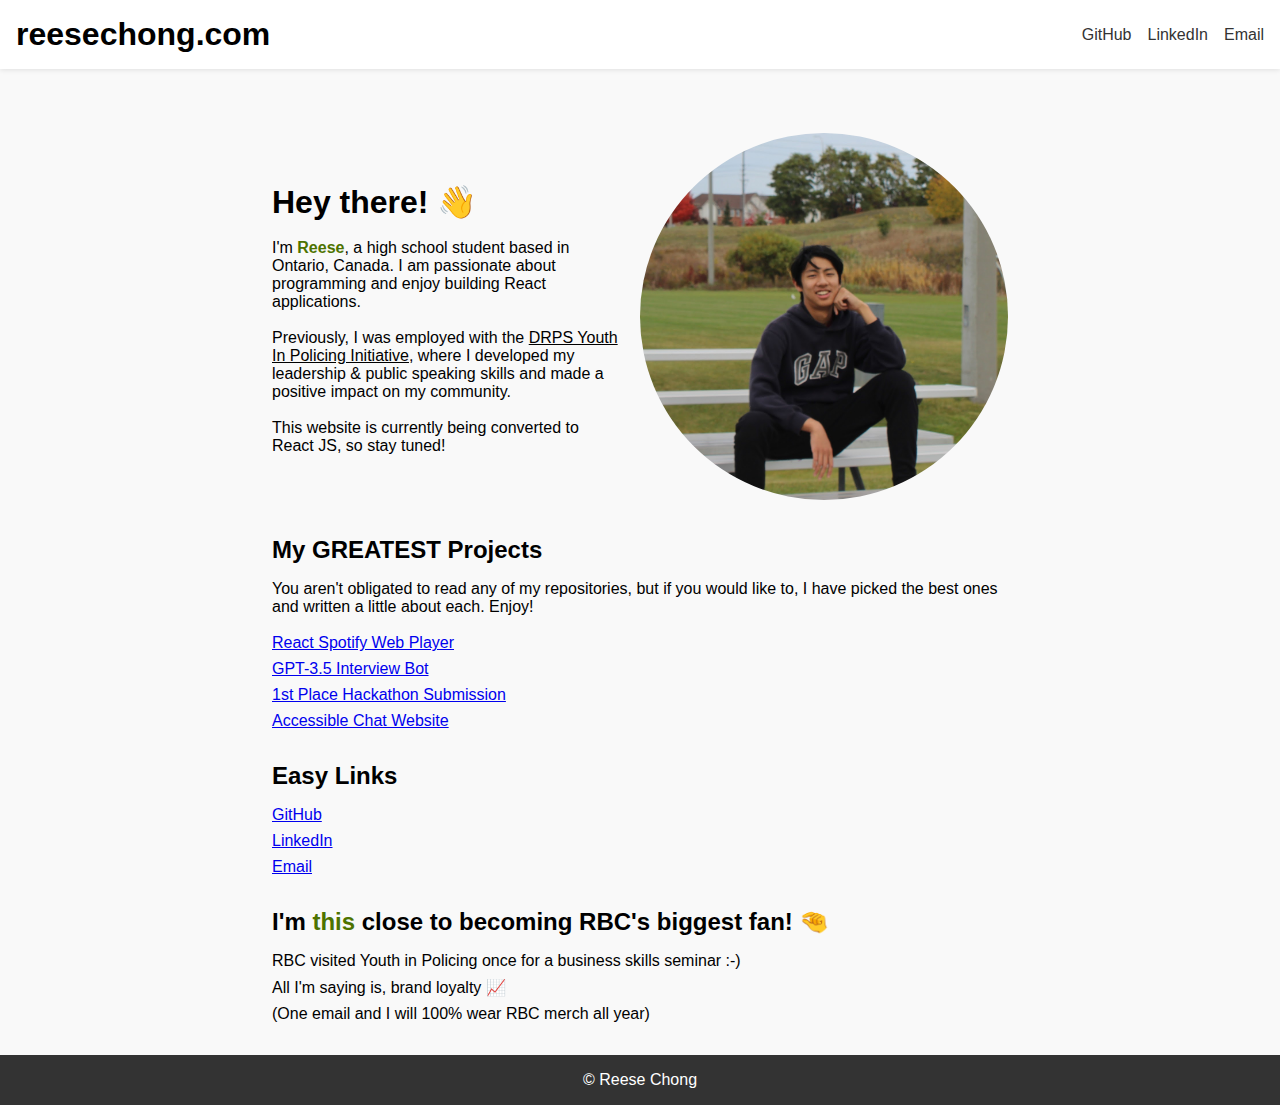
<file: index.html>
<!DOCTYPE html>
<html>
<head>
	<title>reesechong.com</title>
	<link rel="stylesheet" type="text/css" href="style.css">
	<meta name="viewport" content="width=device-width, initial-scale=1">
    <link rel="icon" type="image/x-icon" href="favicon.ico">
</head>
<body>
	<header>
		<h1>reesechong.com</h1>
		<nav>
			<ul>
                <li><a href="https://github.com/r-chong">GitHub</a></li>
                <li><a href="https://linkedin.com/in/reesechong">LinkedIn</a></li>
				<!-- <li><a href="#about">About</a></li>
				<li><a href="#projects">Projects</a></li> -->
				<li><a href="mailto:dev.reese.chong@gmail.com">Email</a></li>
			</ul>
		</nav>
	</header>

    <main>
        <section id="about" class="about-section">
            <div class="about-flex-container">
              <div class="about-text">
                <h1>Hey there! &#x1F44B;</h1>
                <br>
                <p>I'm <span>Reese</span>, a high school student based in Ontario, Canada. I am passionate about programming and enjoy building React applications. </p>
                <br>
                <p>Previously, I was employed with the <a href="https://sites.google.com/ddsbstudent.ca/reese-chong-digital-portfolio/youth-in-policing?authuser=0" style="color:black">DRPS Youth In Policing Initiative</a>, where I developed my leadership & public speaking skills and made a positive impact on my community.</p>
                <br>
                <p>This website is currently being converted to React JS, so stay tuned!</p>
              </div>
              <div class="picture">
                <img src="Assets\casual.jpg" alt="Your Picture">
              </div>
            </div>
          </section>
    
        <section id="projects" class="projects-section">
            <h2>My GREATEST Projects</h2>
            <p>You aren't obligated to read any of my repositories, but if you would like to, I have picked the best ones and written a little about each. Enjoy!</p><br>
            <ul>
                <li><a href="Projects/react-spotty.html">React Spotify Web Player</a></li>
                <li><a href="Projects/gpt-interview-bot.html">GPT-3.5 Interview Bot</a></li>
                <li><a href="Projects/hackathon.html">1st Place Hackathon Submission</a></li>
                <li><a href="Projects/chat.html">Accessible Chat Website</a></li>
            </ul>
        </section>

        <section id="links" class="links-section">
            <h2>Easy Links</h2>
            <ul>
                <li><a href="https://github.com/r-chong">GitHub</a></li>
                <li><a href="https://linkedin.com/in/reesechong">LinkedIn</a></li>
                <li><a href="#">Email</a></li>
            </ul>
        </section>

        <section id="links" class="links-section">
            <h2>I'm <span>this</span> close to becoming RBC's biggest fan! &#x1F90F;</h2>
            <ul>
                <li>RBC visited Youth in Policing once for a business skills seminar :-)</li>
                <li>All I'm saying is, brand loyalty &#x1F4C8;</li>
                <li>(One email and I will 100% wear RBC merch all year)</li>
            </ul>
        </section>
    </main>
    
    <footer>
        <p>&copy; Reese Chong</p>
    </footer>
    
    <script>
        const toggleSwitch = document.querySelector('.toggle-input');
	
        function switchTheme(event) {
            if (event.target.checked) {
                document.documentElement.setAttribute('data-theme', 'dark');
                localStorage.setItem('theme', 'dark');
            } else {
                document.documentElement.setAttribute('data-theme', 'light');
                localStorage.setItem('theme', 'light');
            }
        }

        toggleSwitch.addEventListener('change', switchTheme, false);

        const currentTheme = localStorage.getItem('theme') ? localStorage.getItem('theme') : null;

        if (currentTheme) {
            document.documentElement.setAttribute('data-theme', currentTheme);

        if (currentTheme === 'dark') {
            toggleSwitch.checked = true;
        }
    }
    </script>
</file>
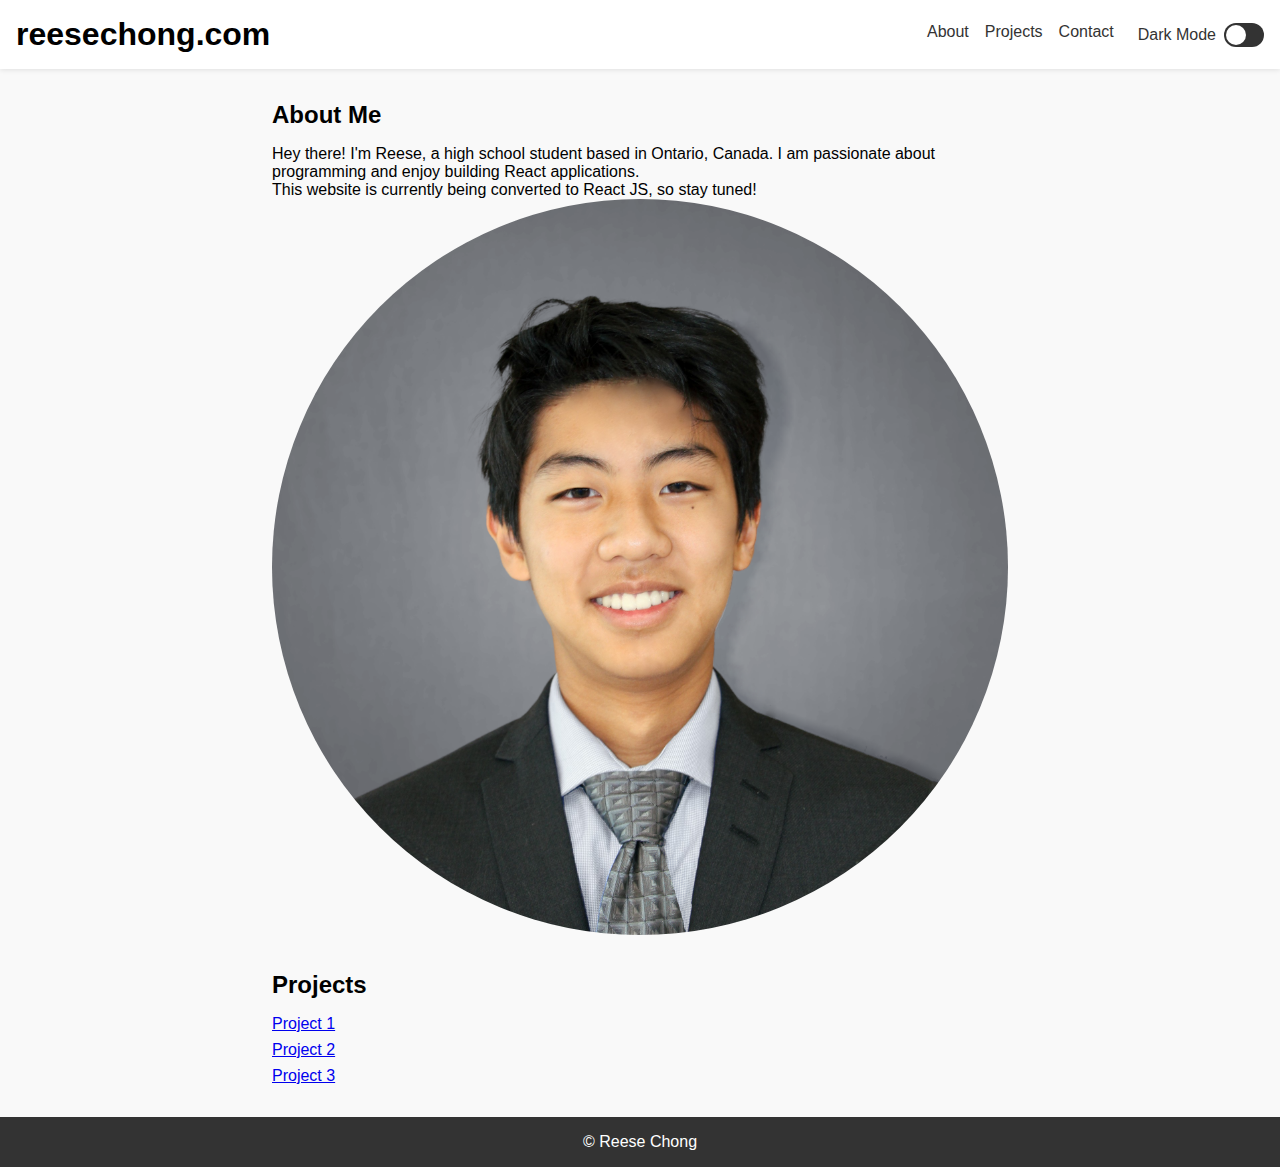
<file: vanilla-index.html>
<!DOCTYPE html>
<html>
<head>
	<title>reesechong.com</title>
	<link rel="stylesheet" type="text/css" href="style.css">
</head>
<body>
	<header>
		<h1>reesechong.com</h1>
		<nav>
			<ul>
				<li><a href="#about">About</a></li>
				<li><a href="#projects">Projects</a></li>
				<li><a href="#contact">Contact</a></li>
				<li class="toggle-container">
					<input type="checkbox" id="toggle" class="toggle-input">
					<label for="toggle" class="toggle-label">Dark Mode</label>
					<div class="toggle-display"></div>
				</li>
			</ul>
		</nav>
	</header>

	<main>
		<section id="about">
			<h2>About Me</h2>
			<p>Hey there! I'm Reese, a high school student based in Ontario, Canada. I am passionate about programming and enjoy building React applications. </p>
			<p>This website is currently being converted to React JS, so stay tuned!</p>
			<div class="picture">
				<img src="Assets\Professional_Headshot.png" alt="Your Picture">
			</div>
		</section>
	
		<section id="projects">
			<h2>Projects</h2>
			<ul>
				<li><a href="#">Project 1</a></li>
				<li><a href="#">Project 2</a></li>
				<li><a href="#">Project 3</a></li>
			</ul>
		</section>
		</section>
	</main>

	<footer>
		<p>&copy; Reese Chong</p>
	</footer>

	<script>
		const toggleSwitch = document.querySelector('.toggle-input');
	
		function switchTheme(event) {
			if (event.target.checked) {
				document.documentElement.setAttribute('data-theme', 'dark');
				localStorage.setItem('theme', 'dark');
			} else {
				document.documentElement.setAttribute('data-theme', 'light');
				localStorage.setItem('theme', 'light');
			}
		}
	
		toggleSwitch.addEventListener('change', switchTheme, false);
	
		const currentTheme = localStorage.getItem('theme') ? localStorage.getItem('theme') : null;
	
		if (currentTheme) {
			document.documentElement.setAttribute('data-theme', currentTheme);
	
			if (currentTheme === 'dark') {
				toggleSwitch.checked = true;
			}
		}
	</script>
</body>

</html>
</file>
<file: style.css>
/* Reset styles */
* {
    margin: 0;
    padding: 0;
    box-sizing: border-box;
  }
  
  /* Global styles */
  html {
    font-size: 16px;
    font-family: sans-serif;
    scroll-behavior: smooth;
  }

  span {
    color: #4d7300;
    /* color: #F07223; */
    font-weight: bold;
    text-decoration: none;
  }

  body {
    margin: 0;
    padding: 0;
    background-color: #f9f9f9;
  }
  
  /* Header styles */
  header {
    display: flex;
    justify-content: space-between;
    align-items: center;
    padding: 1rem;
    background-color: #fff;
    box-shadow: 0px 1px 5px rgba(0, 0, 0, 0.1);
  }
  
  header h1 {
    font-size: 2rem;
  }
  
  nav ul {
    display: flex;
    list-style-type: none;
  }
  
  nav li:not(:last-child) {
    margin-right: 1rem;
  }
  
  nav li a {
    color: #333;
    text-decoration: none;
    transition: all 0.3s ease-in-out;
  }
  
  nav li a:hover {
    color: #0077c0;
  }
  
  .toggle-container {
    display: flex;
    align-items: center;
  }
  
  .toggle-input {
    display: none;
  }
  
  .toggle-label {
    color: #333;
    font-size: 1rem;
    margin: 0 0.5rem;
    cursor: pointer;
  }
  
  .toggle-display {
    width: 2.5rem;
    height: 1.5rem;
    border-radius: 1.5rem;
    background-color: #333;
    position: relative;
  }
  
  .toggle-display::before {
    content: '';
    width: 1.25rem;
    height: 1.25rem;
    border-radius: 50%;
    background-color: #fff;
    position: absolute;
    top: 0.125rem;
    left: 0.125rem;
    transition: all 0.3s ease-in-out;
  }
  
  .toggle-input:checked + .toggle-label + .toggle-display::before {
    transform: translateX(1rem);
  }
  
  /* Main content styles */
  main {
    max-width: 800px;
    margin: 2rem auto;
    padding: 0 2rem;
  }
  
  section {
    margin-bottom: 2rem;
  }
  
  section h2 {
    font-size: 1.5rem;
    margin-bottom: 1rem;
  }
  
  section ul {
    list-style-type: none;
  }
  
  section ul li:not(:last-child) {
    margin-bottom: 0.5rem;
  }
  
  /* Footer styles */
  footer {
    text-align: center;
    padding: 1rem;
    background-color: #333;
    color: #fff;
  }
  

  .about-section {
    display: flex;
    flex-direction: column;
    align-items: center;
  }
  
  .about-flex-container {
    display: flex;
    flex-wrap: wrap;
    justify-content: center;
    align-items: center;
    margin-top: 2rem;
  }
  
  .about-text {
    flex-basis: 50%;
    padding-right: 1rem;
  }
  
  .picture {
    flex-basis: 50%;
  }
  
  .picture img {
    max-width: 100%;
    border-radius:75%;
  }

  .picture img {
    max-width: 100%;
    border-radius: 75%;
    transition: all 0.3s ease-in-out;
  }
  
  .picture img:hover {
    flex-basis: 50%;
    transform: scale(1.008);
  }
</file>
